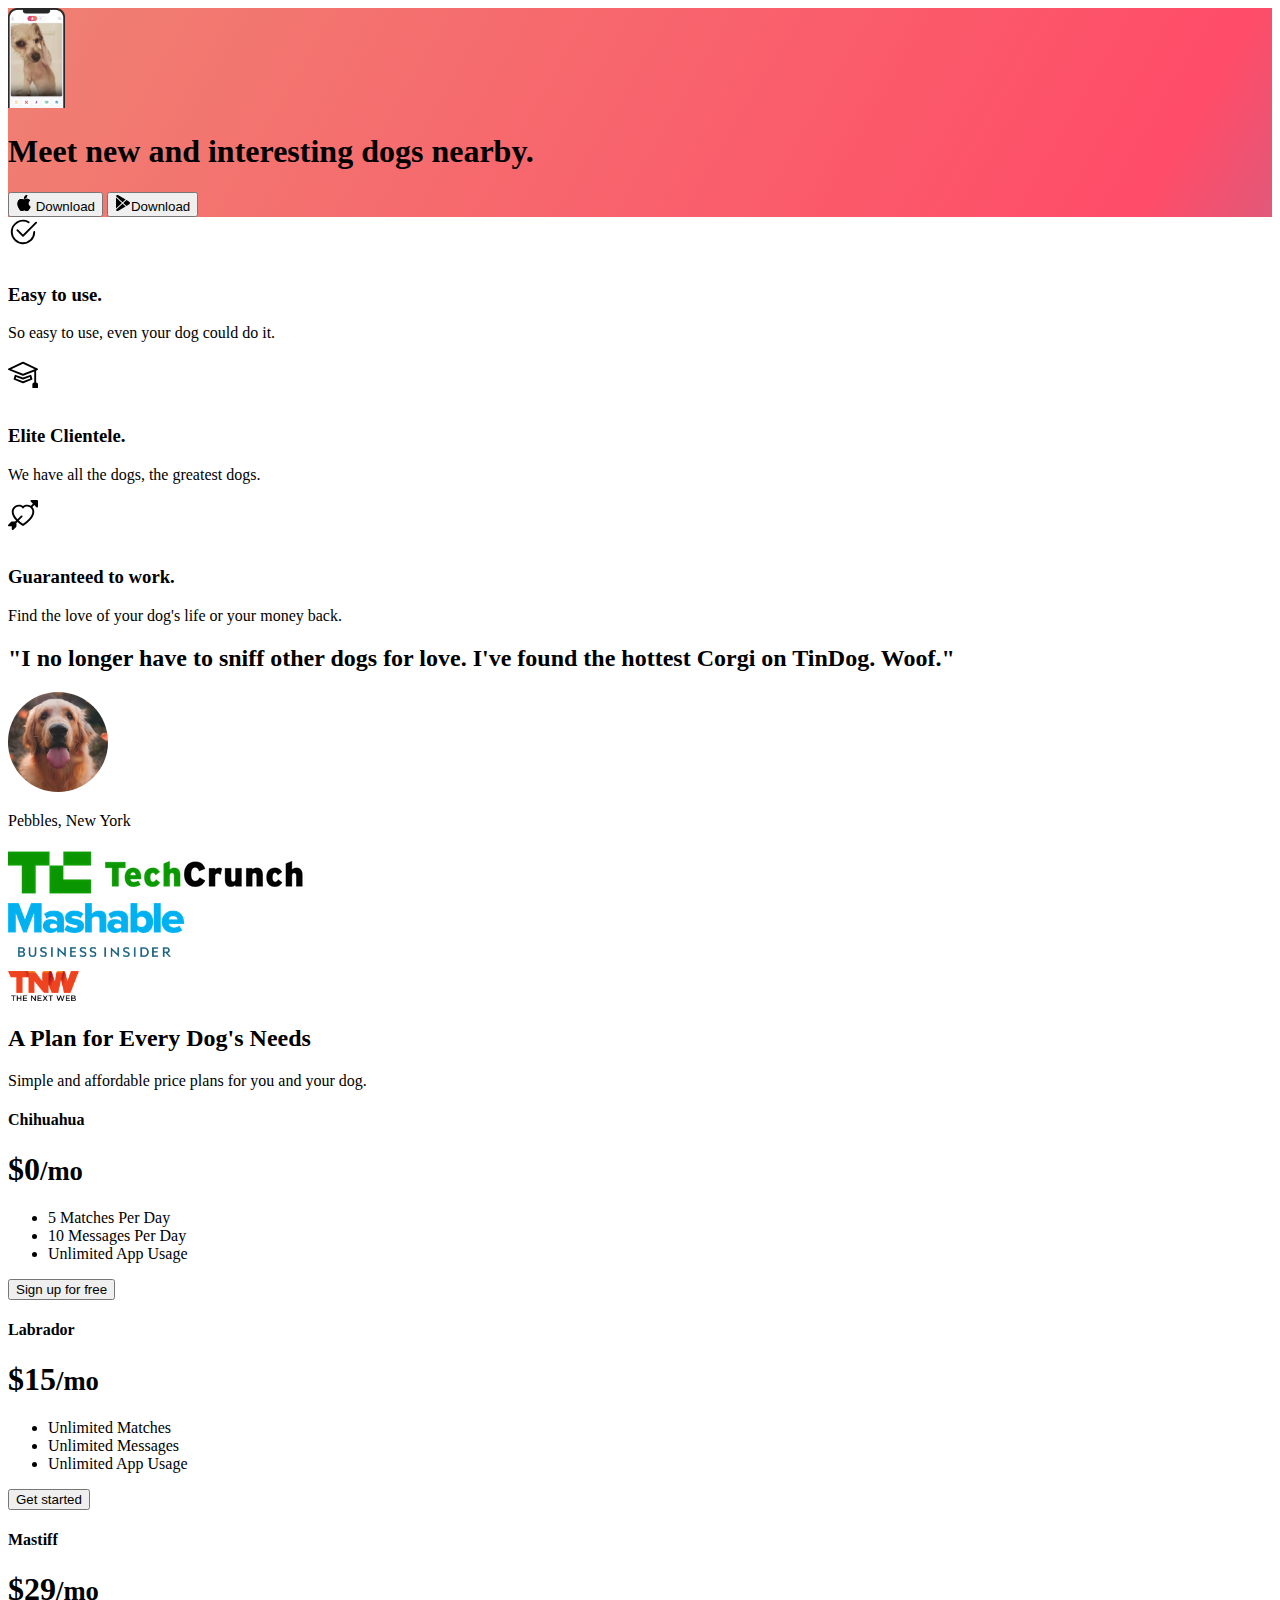
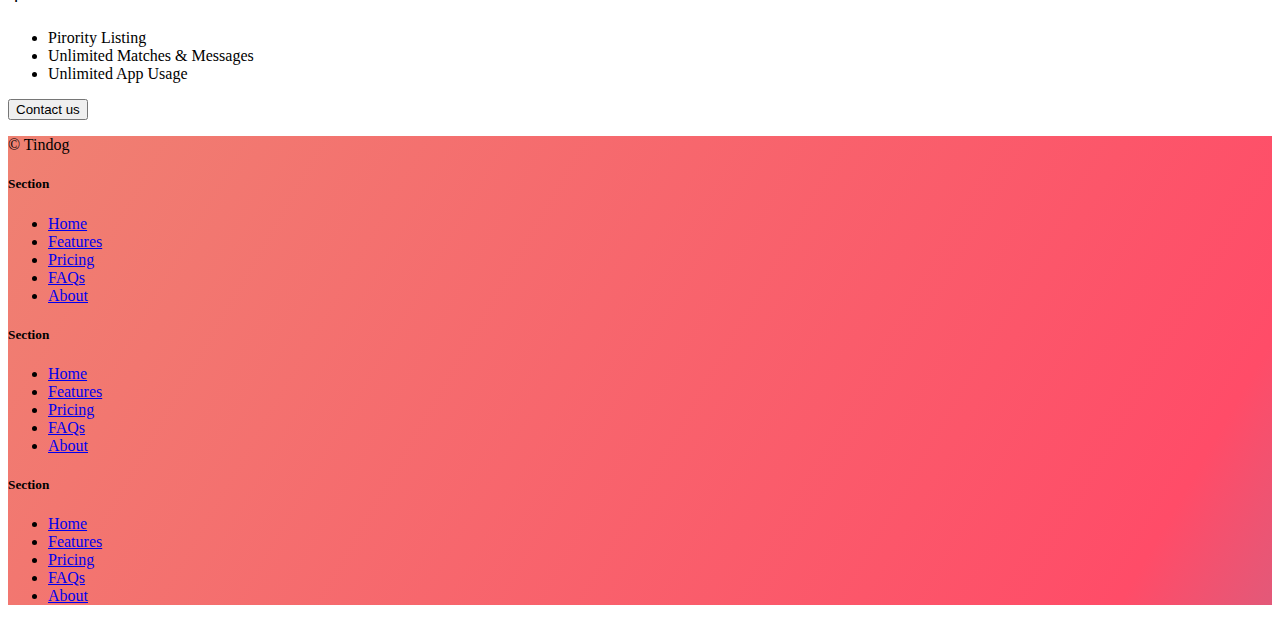
<file: index.html>
<!DOCTYPE html>
<html lang="en">

<head>
  <meta charset="UTF-8">
  <meta name="viewport" content="width=device-width, initial-scale=1.0">
  <title>TinDog</title>
 <link href="https://cdn.jsdelivr.net/npm/bootstrap@5.3.0-alpha3/dist/css/bootstrap.min.css" rel="stylesheet"
    integrity="sha384-KK94CHFLLe+nY2dmCWGMq91rCGa5gtU4mk92HdvYe+M/SXH301p5ILy+dN9+nJOZ" crossorigin="anonymous">

  <link rel="stylesheet" href="style.css">
</head>

<body>

  <!-- Title -->
  <section id="title" class="gradient-background">
  <div class="container col-xxl-8 px-4 pt-5">
     <div class="row flex-lg-row-reverse align-items-center g-5 pt-5"> 
      <div class="col-10 col-sm-8 col-lg-6"> 
        <img src="iphone.png" class="d-block mx-lg-auto img-fluid" alt="Dog pic inside an iphone" height="100" loading="lazy"> 
      </div> 
      <div class="col-lg-6">
         <h1 class="display-5 fw-bold text-body-emphasis lh-1 mb-3">Meet new and interesting dogs nearby.</h1> 
         <div class="d-grid gap-2 d-md-flex justify-content-md-start">
          
           <button type="button" class="btn btn-light btn-lg px-4 me-md-2"><svg xmlns="http://www.w3.org/2000/svg" width="16" height="16" fill="currentColor"
                class="bi bi-apple mb-1" viewBox="0 0 16 16">
<path
                  d="M11.182.008C11.148-.03 9.923.023 8.857 1.18c-1.066 1.156-.902 2.482-.878 2.516.024.034 1.52.087 2.475-1.258.955-1.345.762-2.391.728-2.43Zm3.314 11.733c-.048-.096-2.325-1.234-2.113-3.422.212-2.189 1.675-2.789 1.698-2.854.023-.065-.597-.79-1.254-1.157a3.692 3.692 0 0 0-1.563-.434c-.108-.003-.483-.095-1.254.116-.508.139-1.653.589-1.968.607-.316.018-1.256-.522-2.267-.665-.647-.125-1.333.131-1.824.328-.49.196-1.422.754-2.074 2.237-.652 1.482-.311 3.83-.067 4.56.244.729.625 1.924 1.273 2.796.576.984 1.34 1.667 1.659 1.899.319.232 1.219.386 1.843.067.502-.308 1.408-.485 1.766-.472.357.013 1.061.154 1.782.539.571.197 1.111.115 1.652-.105.541-.221 1.324-1.059 2.238-2.758.347-.79.505-1.217.473-1.282Z" />
<path
                  d="M11.182.008C11.148-.03 9.923.023 8.857 1.18c-1.066 1.156-.902 2.482-.878 2.516.024.034 1.52.087 2.475-1.258.955-1.345.762-2.391.728-2.43Zm3.314 11.733c-.048-.096-2.325-1.234-2.113-3.422.212-2.189 1.675-2.789 1.698-2.854.023-.065-.597-.79-1.254-1.157a3.692 3.692 0 0 0-1.563-.434c-.108-.003-.483-.095-1.254.116-.508.139-1.653.589-1.968.607-.316.018-1.256-.522-2.267-.665-.647-.125-1.333.131-1.824.328-.49.196-1.422.754-2.074 2.237-.652 1.482-.311 3.83-.067 4.56.244.729.625 1.924 1.273 2.796.576.984 1.34 1.667 1.659 1.899.319.232 1.219.386 1.843.067.502-.308 1.408-.485 1.766-.472.357.013 1.061.154 1.782.539.571.197 1.111.115 1.652-.105.541-.221 1.324-1.059 2.238-2.758.347-.79.505-1.217.473-1.282Z" />
</svg>
Download</button>
            <button type="button" class="btn btn-outline-light btn-lg px-4"><svg xmlns="http://www.w3.org/2000/svg" width="16" height="16" fill="currentColor"
                class="bi bi-google-play mb-1" viewBox="0 0 16 16">
<path
                  d="M14.222 9.374c1.037-.61 1.037-2.137 0-2.748L11.528 5.04 8.32 8l3.207 2.96 2.694-1.586Zm-3.595 2.116L7.583 8.68 1.03 14.73c.201 1.029 1.36 1.61 2.303 1.055l7.294-4.295ZM1 13.396V2.603L6.846 8 1 13.396ZM1.03 1.27l6.553 6.05 3.044-2.81L3.333.215C2.39-.341 1.231.24 1.03 1.27Z" />
</svg>Download</button> 
          </div> 
        </div>
         </div>
 </div>

  </section>
  <!-- Features -->
  <section id="features" >
    <div class="row g-4 px-5 py-5 row-cols-1 row-cols-lg-3"> <div class="col d-flex align-items-start"> <div class="icon-square text-body-emphasis bg-body-secondary d-inline-flex align-items-center justify-content-center fs-4 flex-shrink-0 me-3"> <svg xmlns="http://www.w3.org/2000/svg" height="30" fill="currentColor" class="bi bi-check2-circle"
              viewBox="0 0 16 16">
<path
                d="M2.5 8a5.5 5.5 0 0 1 8.25-4.764.5.5 0 0 0 .5-.866A6.5 6.5 0 1 0 14.5 8a.5.5 0 0 0-1 0 5.5 5.5 0 1 1-11 0z" />
<path
                d="M15.354 3.354a.5.5 0 0 0-.708-.708L8 9.293 5.354 6.646a.5.5 0 1 0-.708.708l3 3a.5.5 0 0 0 .708 0l7-7z" />
</svg> </div> <div> <h3 class="fs-2 text-body-emphasis">Easy to use.</h3> <p>So easy to use, even your dog could do it.</p> 

</a> </div> </div> <div class="col d-flex align-items-start"> <div class="icon-square text-body-emphasis bg-body-secondary d-inline-flex align-items-center justify-content-center fs-4 flex-shrink-0 me-3"><svg xmlns="http://www.w3.org/2000/svg" height="30" fill="currentColor" class="bi bi-mortarboard" viewBox="0 0 16 16">
<path d="M8.211 2.047a.5.5 0 0 0-.422 0l-7.5 3.5a.5.5 0 0 0 .025.917l7.5 3a.5.5 0 0 0 .372 0L14 7.14V13a1 1 0 0 0-1 1v2h3v-2a1 1 0 0 0-1-1V6.739l.686-.275a.5.5 0 0 0 .025-.917l-7.5-3.5ZM8 8.46 1.758 5.965 8 3.052l6.242 2.913L8 8.46Z"/>
<path d="M4.176 9.032a.5.5 0 0 0-.656.327l-.5 1.7a.5.5 0 0 0 .294.605l4.5 1.8a.5.5 0 0 0 .372 0l4.5-1.8a.5.5 0 0 0 .294-.605l-.5-1.7a.5.5 0 0 0-.656-.327L8 10.466 4.176 9.032Zm-.068 1.873.22-.748 3.496 1.311a.5.5 0 0 0 .352 0l3.496-1.311.22.748L8 12.46l-3.892-1.556Z"/>
</svg></div> <div> <h3 class="fs-2 text-body-emphasis">Elite Clientele.</h3> <p>We have all the dogs, the greatest dogs.</p> 

</a> </div> </div> <div class="col d-flex align-items-start"> <div class="icon-square text-body-emphasis bg-body-secondary d-inline-flex align-items-center justify-content-center fs-4 flex-shrink-0 me-3"> <svg xmlns="http://www.w3.org/2000/svg" height="30" fill="currentColor" class="bi bi-arrow-through-heart"
              viewBox="0 0 16 16">
<path fill-rule="evenodd"
                d="M2.854 15.854A.5.5 0 0 1 2 15.5V14H.5a.5.5 0 0 1-.354-.854l1.5-1.5A.5.5 0 0 1 2 11.5h1.793l.53-.53c-.771-.802-1.328-1.58-1.704-2.32-.798-1.575-.775-2.996-.213-4.092C3.426 2.565 6.18 1.809 8 3.233c1.25-.98 2.944-.928 4.212-.152L13.292 2 12.147.854A.5.5 0 0 1 12.5 0h3a.5.5 0 0 1 .5.5v3a.5.5 0 0 1-.854.354L14 2.707l-1.006 1.006c.236.248.44.531.6.845.562 1.096.585 2.517-.213 4.092-.793 1.563-2.395 3.288-5.105 5.08L8 13.912l-.276-.182a21.86 21.86 0 0 1-2.685-2.062l-.539.54V14a.5.5 0 0 1-.146.354l-1.5 1.5Zm2.893-4.894A20.419 20.419 0 0 0 8 12.71c2.456-1.666 3.827-3.207 4.489-4.512.679-1.34.607-2.42.215-3.185-.817-1.595-3.087-2.054-4.346-.761L8 4.62l-.358-.368c-1.259-1.293-3.53-.834-4.346.761-.392.766-.464 1.845.215 3.185.323.636.815 1.33 1.519 2.065l1.866-1.867a.5.5 0 1 1 .708.708L5.747 10.96Z" />
</svg> </div> <div> <h3 class="fs-2 text-body-emphasis">Guaranteed to work.</h3> <p>Find the love of your dog's life or your money back.
</p> 

</a> </div> </div> </div>

  </section>
  <!-- Testimonial -->
  <section id="testimonial">
    <div class="my-5"> 
      <div class="p-5 text-center bg-body-tertiary"> <div class="container py-5"> <h2 class="text-body-emphasis">"I no longer have to sniff other dogs for love. I've found the hottest Corgi on TinDog. Woof."
</h2><img class="profile-img mt-5" src="dog-img.jpg" alt="Golden retriever pic"><p class="col-lg-8 mx-auto lead mt-2">
Pebbles, New York</p> </div> 
<div class="container">
  <div class="row">
    <div class="col-lg-3 col-sm-12">
      <img src="techcrunch.png" alt="techcrunch" heigth="30">
    </div>
    <div class="col-lg-3 col-sm-12">
      <img src="mashable.png" alt="mashable" height="30">
    </div>
    <div class="col-lg-3 col-sm-12">
      <img src="bizinsider.png" alt="bizinsider" height="30">
    </div>
    <div class="col-lg-3 col-sm-12">
      <img src="tnw.png" alt="tnw" height="30">
    </div>
  </div>
</div> </div>
 <section id="pricing">
    <div class="container">
      <div class="pricing-header p-3 pb-md-4 mx-auto text-center">
        <h2 class="display-4 fw-normal">A Plan for Every Dog's Needs</h2>
        <p class="fs-5 text-body-secondary">Simple and affordable price plans for you and your dog.
      </div>
      <div class="row row-cols-1 row-cols-md-3 mb-3 text-center">
        <div class="col">
          <div class="card mb-4 rounded-3 shadow-sm">
            <div class="card-header py-3">
              <h4 class="my-0 fw-normal">Chihuahua</h4>
            </div>
            <div class="card-body">
              <h1 class="card-title pricing-card-title">$0<small class="text-body-secondary fw-light">/mo</small></h1>
              <ul class="list-unstyled mt-3 mb-4">
                <li>5 Matches Per Day</li>
                <li>10 Messages Per Day</li>
                <li>Unlimited App Usage</li>
              </ul>
              <button type="button" class="w-100 btn btn-lg btn-outline-dark">Sign up for free</button>
            </div>
          </div>
        </div>
        <div class="col">
          <div class="card mb-4 rounded-3 shadow-sm">
            <div class="card-header py-3">
              <h4 class="my-0 fw-normal">Labrador</h4>
            </div>
            <div class="card-body">
              <h1 class="card-title pricing-card-title">$15<small class="text-body-secondary fw-light">/mo</small></h1>
              <ul class="list-unstyled mt-3 mb-4">
                <li>Unlimited Matches</li>
                <li>Unlimited Messages</li>
                <li>Unlimited App Usage</li>
              </ul>
              <button type="button" class="w-100 btn btn-lg btn-dark">Get started</button>
            </div>
          </div>
        </div>
        <div class="col">
          <div class="card mb-4 rounded-3 shadow-sm border-dark">
            <div class="card-header py-3 text-bg-dark border-dark">
              <h4 class="my-0 fw-normal">Mastiff</h4>
            </div>
            <div class="card-body">
              <h1 class="card-title pricing-card-title">$29<small class="text-body-secondary fw-light">/mo</small></h1>
              <ul class="list-unstyled mt-3 mb-4">
                <li>Pirority Listing</li>
                <li>Unlimited Matches & Messages</li>
                <li>Unlimited App Usage</li>
              </ul>
              <button type="button" class="w-100 btn btn-lg btn-dark">Contact us</button>
            </div>
          </div>
        </div>
      </div>
    </div>
  </section>
  <!-- Footer -->
  <section id="contact" class="gradient-background">
    <div class="container ">
      <footer class="row row-cols-1 row-cols-sm-2 row-cols-md-5 py-5 mt-5 border-top">
        <div class="col mb-3">

          <p class="text-body-secondary">© Tindog</p>
        </div>

        <div class="col mb-3">

        </div>

        <div class="col mb-3">
          <h5>Section</h5>
          <ul class="nav flex-column">
            <li class="nav-item mb-2"><a href="#" class="nav-link p-0 text-body-secondary">Home</a></li>
            <li class="nav-item mb-2"><a href="#" class="nav-link p-0 text-body-secondary">Features</a></li>
            <li class="nav-item mb-2"><a href="#" class="nav-link p-0 text-body-secondary">Pricing</a></li>
            <li class="nav-item mb-2"><a href="#" class="nav-link p-0 text-body-secondary">FAQs</a></li>
            <li class="nav-item mb-2"><a href="#" class="nav-link p-0 text-body-secondary">About</a></li>
          </ul>
        </div>

        <div class="col mb-3">
          <h5>Section</h5>
          <ul class="nav flex-column">
            <li class="nav-item mb-2"><a href="#" class="nav-link p-0 text-body-secondary">Home</a></li>
            <li class="nav-item mb-2"><a href="#" class="nav-link p-0 text-body-secondary">Features</a></li>
            <li class="nav-item mb-2"><a href="#" class="nav-link p-0 text-body-secondary">Pricing</a></li>
            <li class="nav-item mb-2"><a href="#" class="nav-link p-0 text-body-secondary">FAQs</a></li>
            <li class="nav-item mb-2"><a href="#" class="nav-link p-0 text-body-secondary">About</a></li>
          </ul>
        </div>

        <div class="col mb-3">
          <h5>Section</h5>
          <ul class="nav flex-column">
            <li class="nav-item mb-2"><a href="#" class="nav-link p-0 text-body-secondary">Home</a></li>
            <li class="nav-item mb-2"><a href="#" class="nav-link p-0 text-body-secondary">Features</a></li>
            <li class="nav-item mb-2"><a href="#" class="nav-link p-0 text-body-secondary">Pricing</a></li>
            <li class="nav-item mb-2"><a href="#" class="nav-link p-0 text-body-secondary">FAQs</a></li>
            <li class="nav-item mb-2"><a href="#" class="nav-link p-0 text-body-secondary">About</a></li>
          </ul>
        </div>
      </footer>
    </div>
  </section>
</body>

</html>
</file>
<file: style.css>
.gradient-background {
  background: linear-gradient(300deg, #00bfff, #ff4c68, #ef8172);
  background-size: 180% 180%;
  animation: gradient-animation 18s ease infinite;
}
.feature-icon {
    width: 4rem;
    height: 4rem;
    border-radius: .75rem;
}
.profile-img{
  height : 100px;
  border-radius: 50%;
}

@keyframes gradient-animation {
  0% {
    background-position: 0% 50%;
  }
  50% {
    background-position: 100% 50%;
  }
  100% {
    background-position: 0% 50%;
  }
}

.icon-square {
  width: 3rem;
  height: 3rem;
  border-radius: 0.75rem;
}

.profile-img {
  height: 100px;
  border-radius: 50%;
}
</file>
